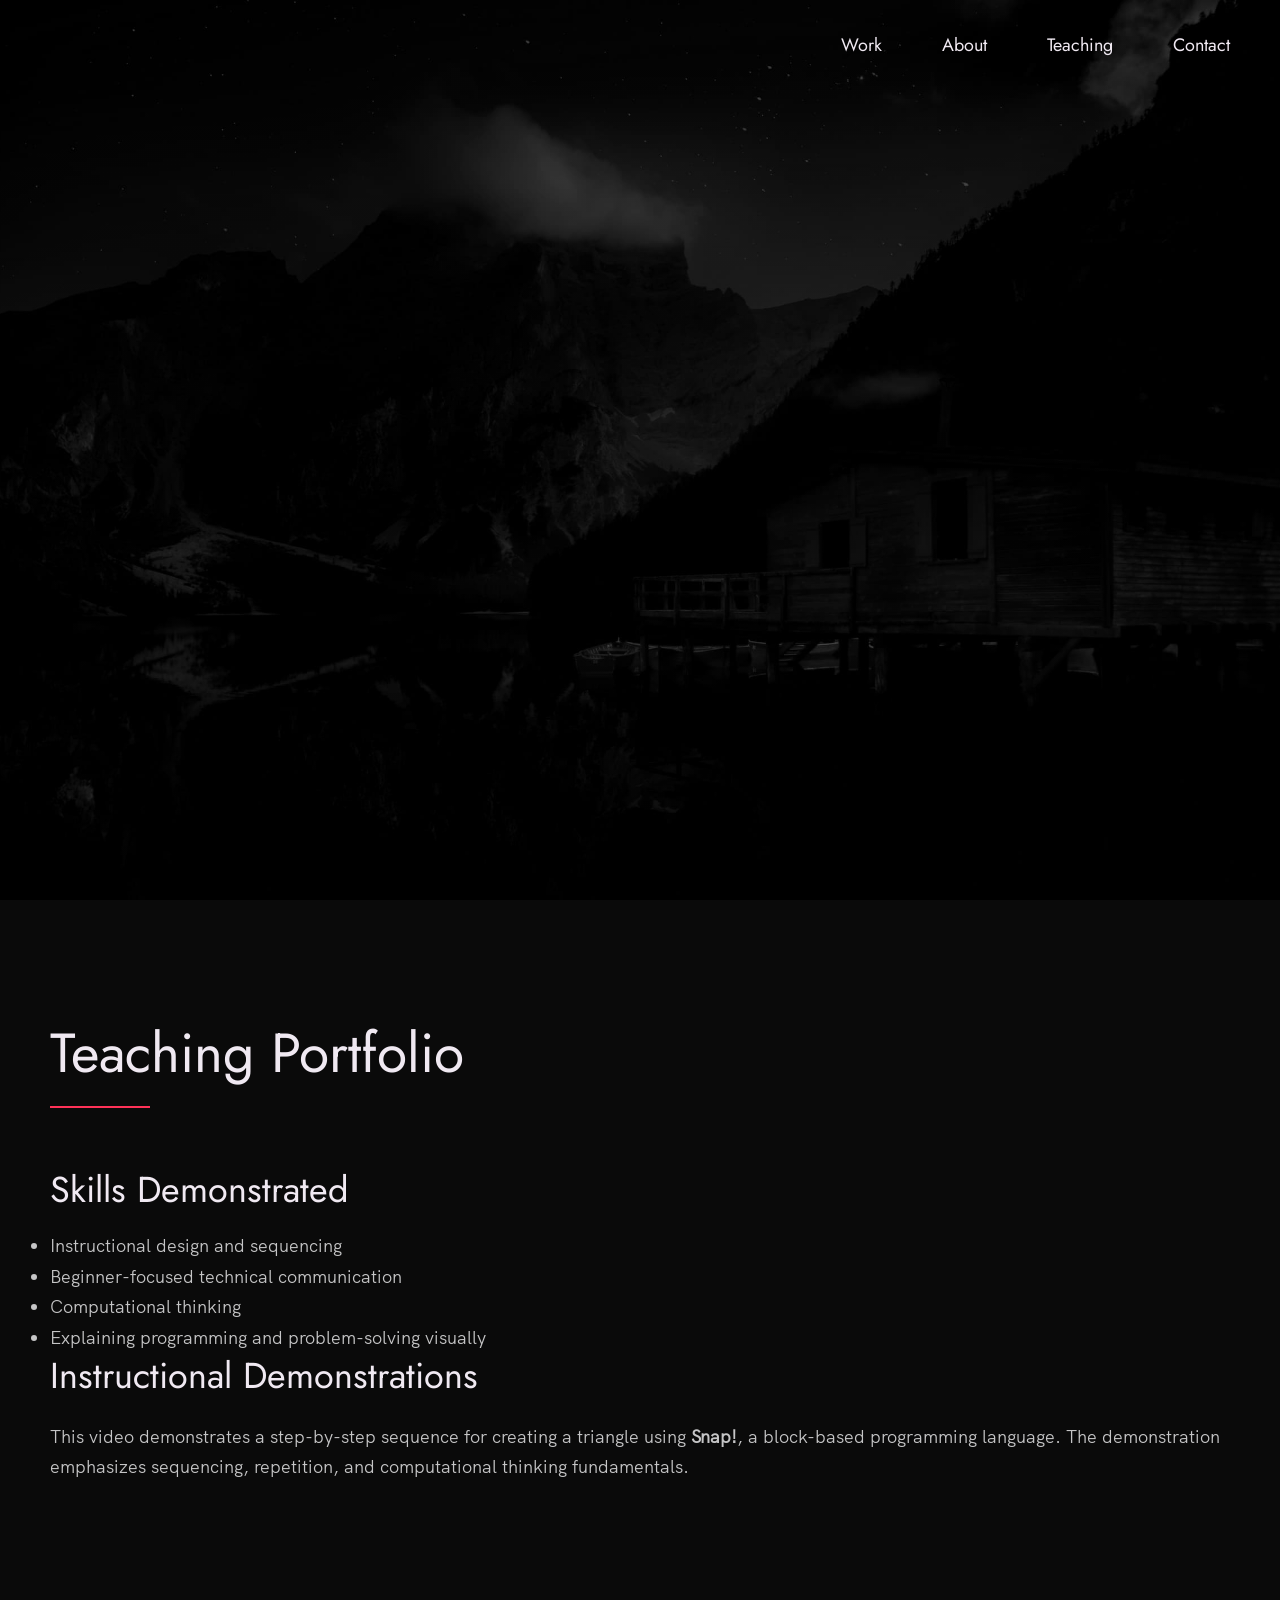
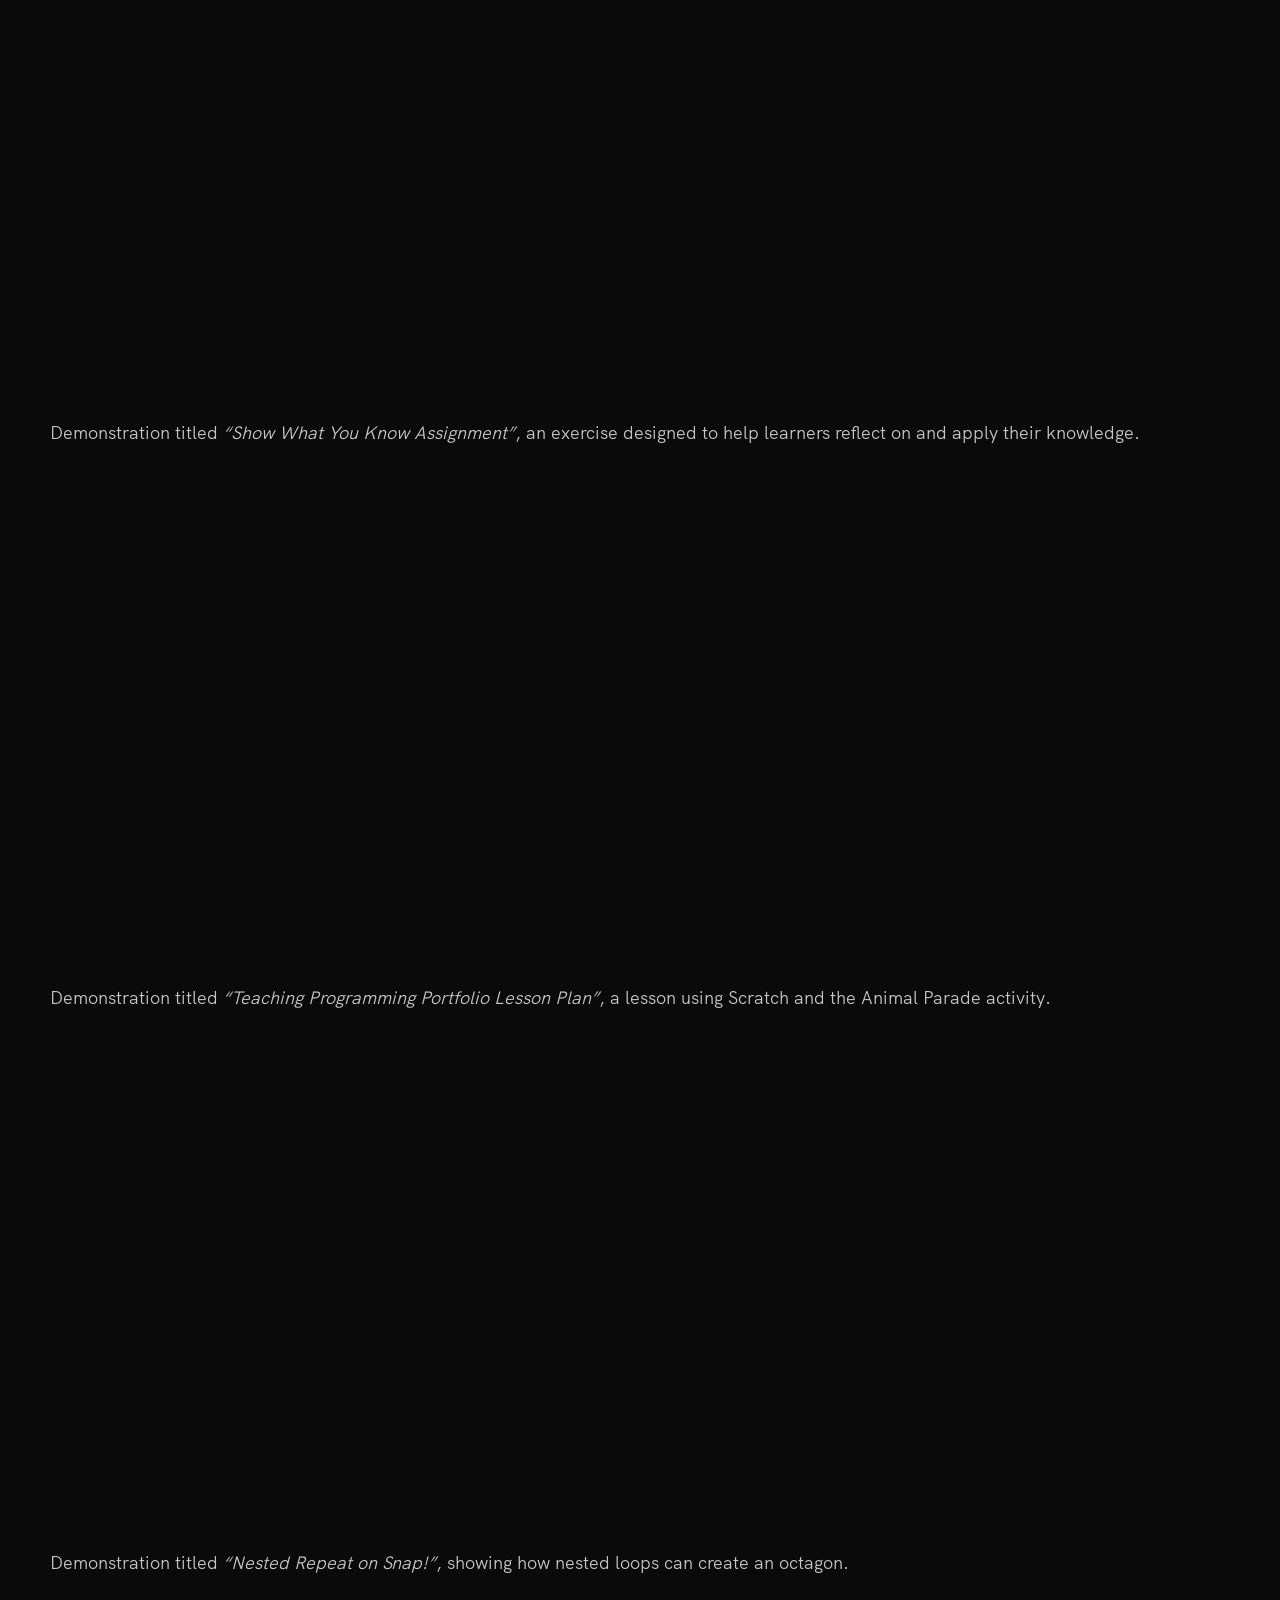
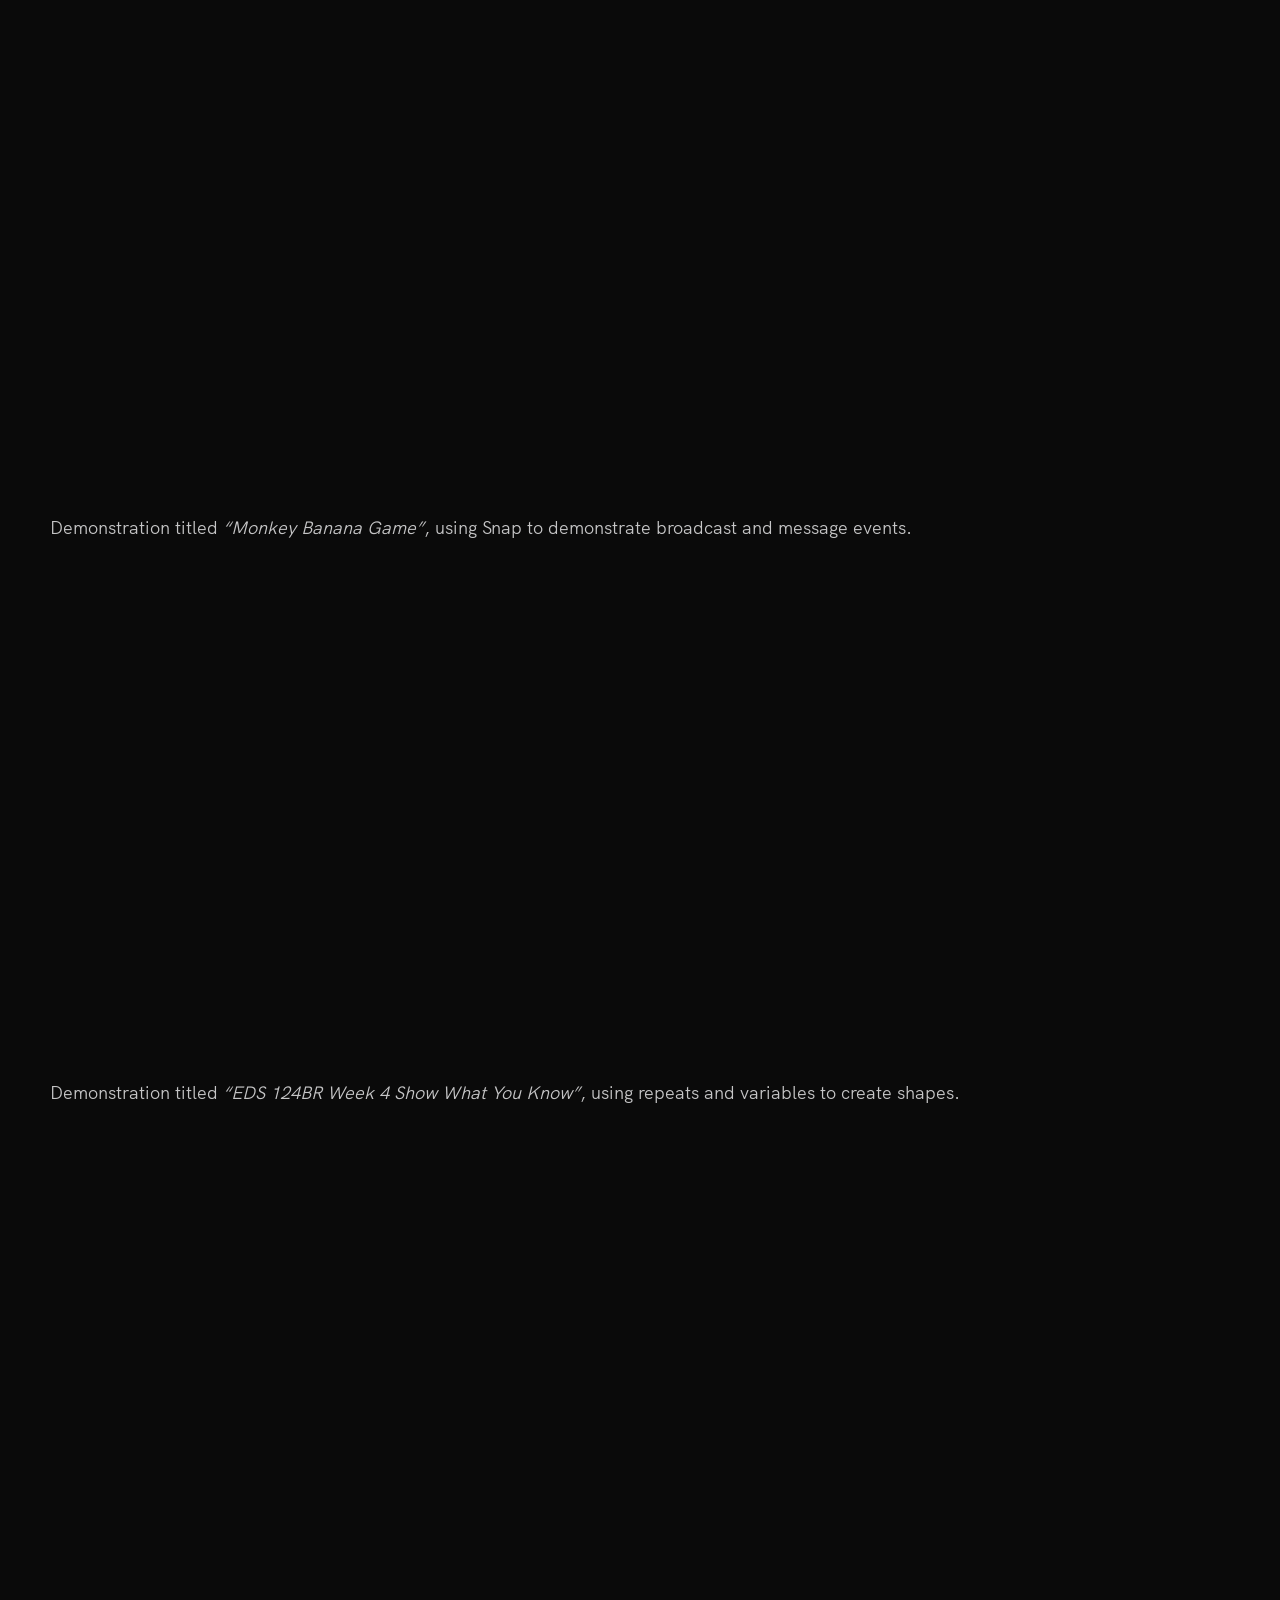
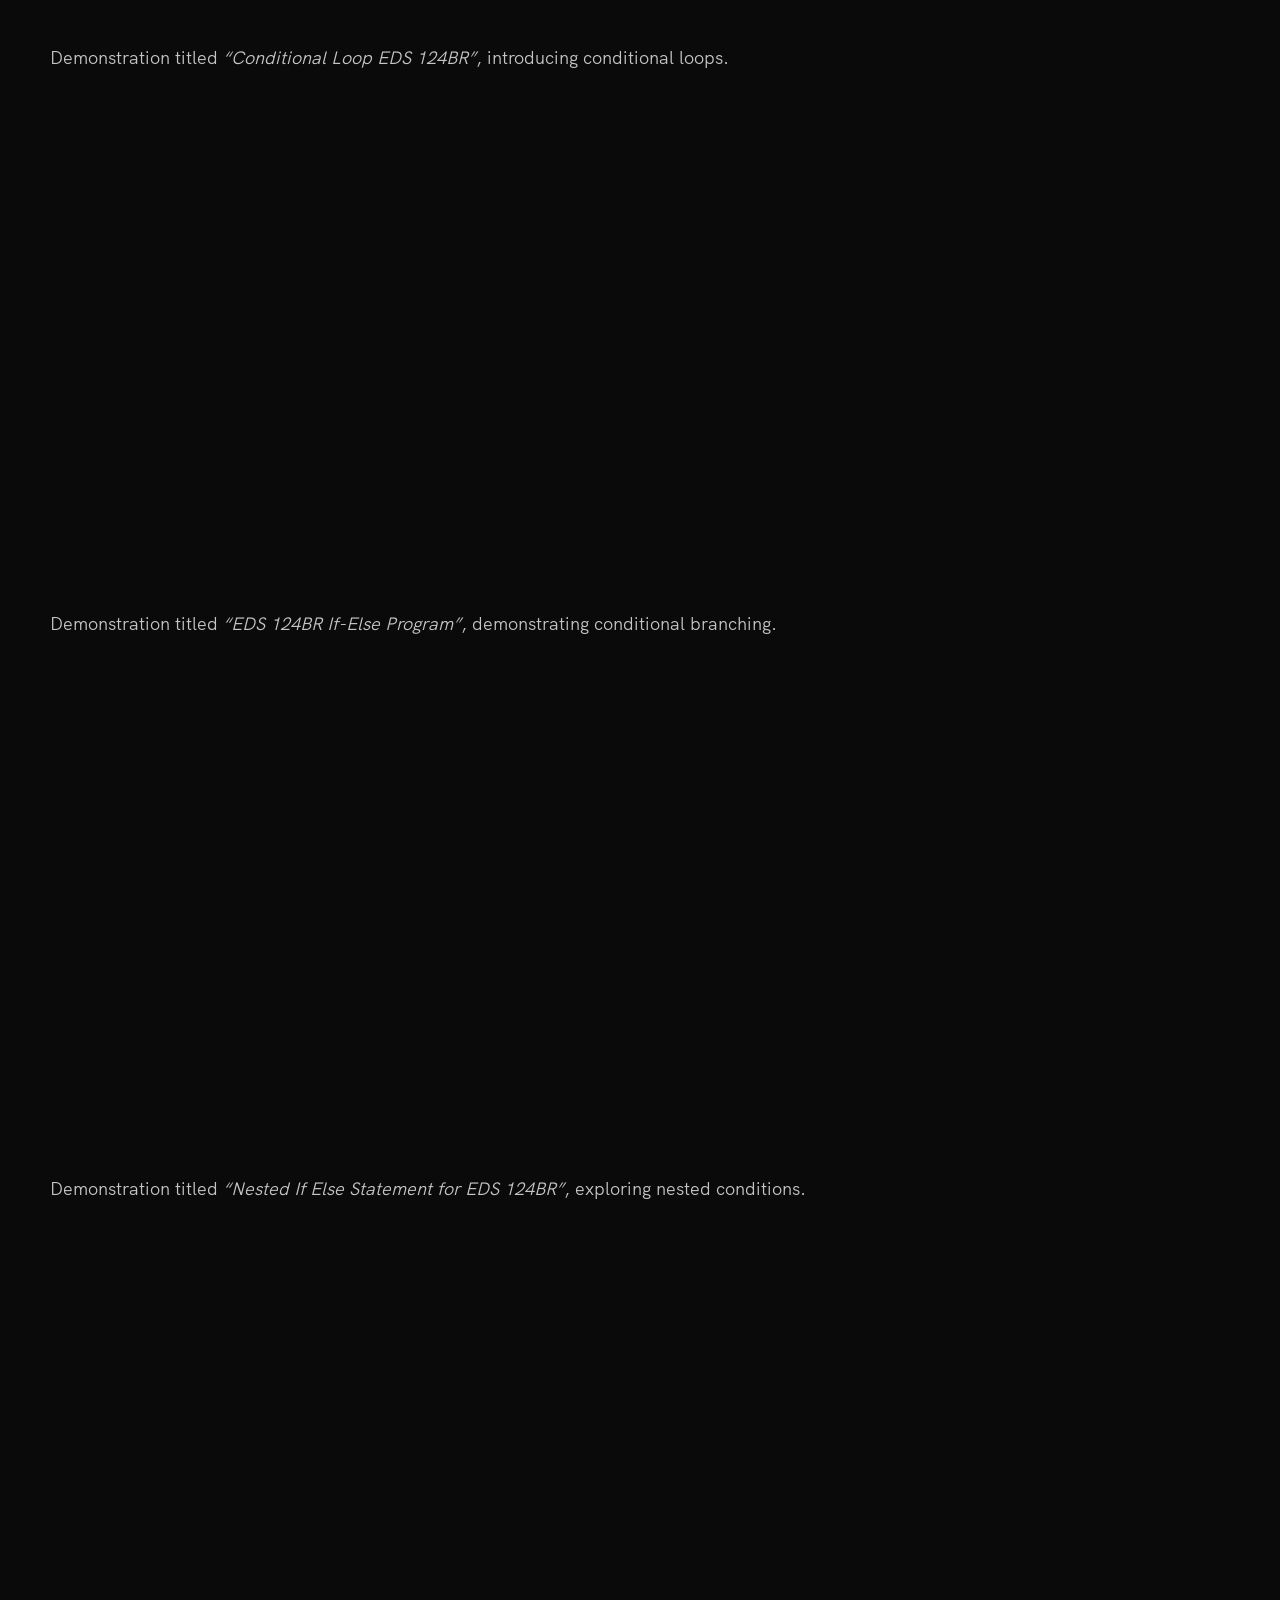
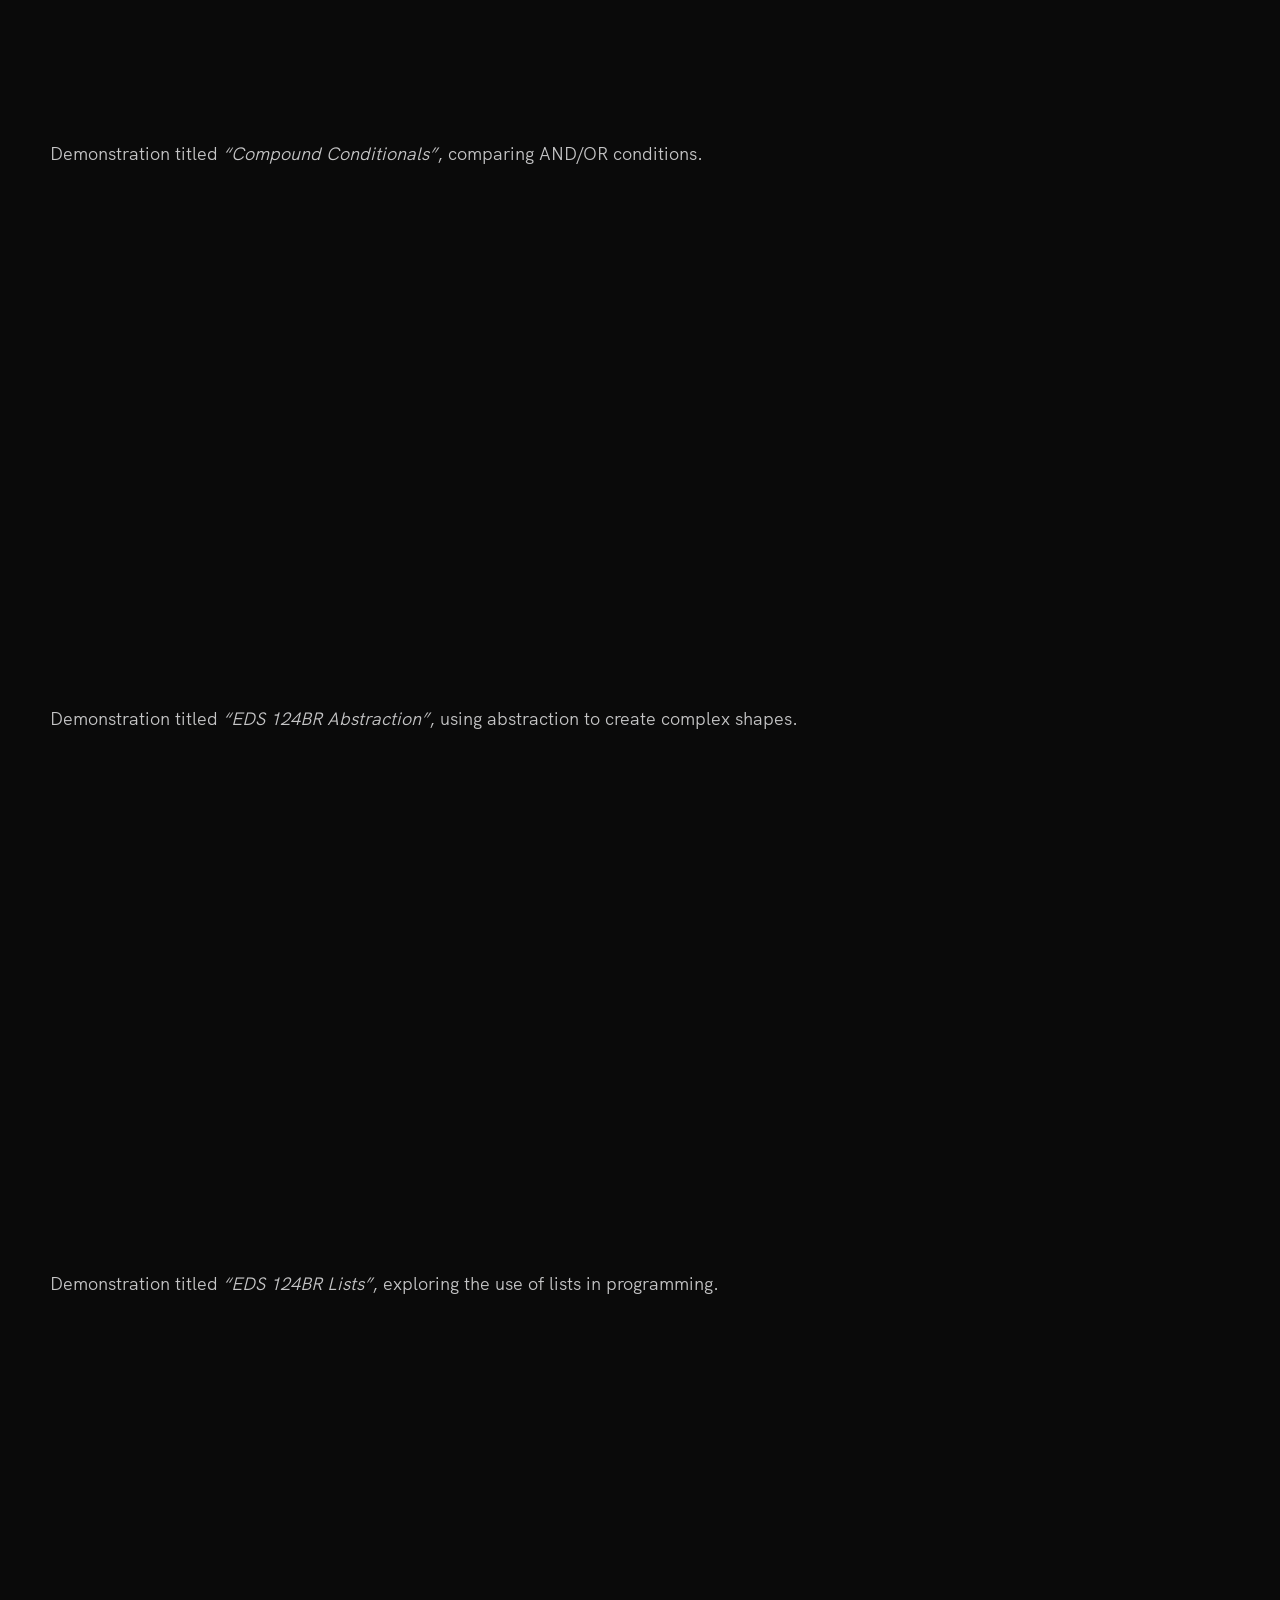
<file: videos.html>
<!DOCTYPE html>
<html lang="en">

<head>

<meta charset="UTF-8">
<meta name="viewport" content="width=device-width, initial-scale=1.0">

<title>Teaching Portfolio | Ryan Regala</title>

<link rel="stylesheet" href="index.css">
<link rel="stylesheet" href="videos.css">

</head>

<body>

<!-- Header -->
<header class="header" id="top">

<div class="row">

<nav class="nav">

<ul class="nav__items">
<li class="nav__item"><a href="index.html#work" class="nav__link">Work</a></li>
<li class="nav__item"><a href="index.html#about" class="nav__link">About</a></li>
<li class="nav__item"><a href="index.html#teaching" class="nav__link">Teaching</a></li>
<li class="nav__item"><a href="index.html#contact" class="nav__link">Contact</a></li>
</ul>

</nav>

</div>

</header>

<main>

<section class="teaching">

<div class="row">

<h2>Teaching Portfolio</h2>

<h3>Skills Demonstrated</h3>

<ul>
<li>Instructional design and sequencing</li>
<li>Beginner-focused technical communication</li>
<li>Computational thinking</li>
<li>Explaining programming and problem-solving visually</li>
</ul>

<h3>Instructional Demonstrations</h3>

<p>
This video demonstrates a step-by-step sequence for creating a triangle
using <strong>Snap!</strong>, a block-based programming language.
The demonstration emphasizes sequencing, repetition, and computational thinking fundamentals.
</p>

<div class="teaching__video">
<iframe
src="https://www.youtube.com/embed/e9J1iF7dnN8"
title="Sequence of making a triangle on Snap!"
allowfullscreen>
</iframe>
</div>

<!-- Video 2 -->

<p>
Demonstration titled <em>“Show What You Know Assignment”</em>, an exercise designed to help learners reflect on and apply their knowledge.
</p>

<div class="teaching__video">
<iframe
src="https://www.youtube.com/embed/Ht50_RxpgWM"
title="Show What You Know Assignment"
allowfullscreen>
</iframe>
</div>

<!-- Video 3 -->

<p>
Demonstration titled <em>“Teaching Programming Portfolio Lesson Plan”</em>, a lesson using Scratch and the Animal Parade activity.
</p>

<div class="teaching__video">
<iframe
src="https://www.youtube.com/embed/Rp8CYsCYBXc"
title="Teaching Programming Portfolio Lesson Plan"
allowfullscreen>
</iframe>
</div>

<!-- Video 4 -->

<p>
Demonstration titled <em>“Nested Repeat on Snap!”</em>, showing how nested loops can create an octagon.
</p>

<div class="teaching__video">
<iframe
src="https://www.youtube.com/embed/2A85roWGo0E"
title="Nested Repeat on Snap!"
allowfullscreen>
</iframe>
</div>

<!-- Video 5 -->

<p>
Demonstration titled <em>“Monkey Banana Game”</em>, using Snap to demonstrate broadcast and message events.
</p>

<div class="teaching__video">
<iframe
src="https://www.youtube.com/embed/gvvzbiipSno"
title="Monkey Banana Game"
allowfullscreen>
</iframe>
</div>

<!-- Video 6 -->

<p>
Demonstration titled <em>“EDS 124BR Week 4 Show What You Know”</em>, using repeats and variables to create shapes.
</p>

<div class="teaching__video">
<iframe
src="https://www.youtube.com/embed/3THEuH1O308"
title="EDS 124BR Week 4 Show What You Know"
allowfullscreen>
</iframe>
</div>

<!-- Video 7 -->

<p>
Demonstration titled <em>“Conditional Loop EDS 124BR”</em>, introducing conditional loops.
</p>

<div class="teaching__video">
<iframe
src="https://www.youtube.com/embed/cBpX8SfeQB8"
title="Conditional Loop EDS 124BR"
allowfullscreen>
</iframe>
</div>

<!-- Video 8 -->

<p>
Demonstration titled <em>“EDS 124BR If-Else Program”</em>, demonstrating conditional branching.
</p>

<div class="teaching__video">
<iframe
src="https://www.youtube.com/embed/XmJLZTveF8Q"
title="EDS 124BR If-Else Program"
allowfullscreen>
</iframe>
</div>

<!-- Video 9 -->

<p>
Demonstration titled <em>“Nested If Else Statement for EDS 124BR”</em>, exploring nested conditions.
</p>

<div class="teaching__video">
<iframe
src="https://www.youtube.com/embed/_of9DWy8fhQ"
title="Nested If Else Statement"
allowfullscreen>
</iframe>
</div>

<!-- Video 10 -->

<p>
Demonstration titled <em>“Compound Conditionals”</em>, comparing AND/OR conditions.
</p>

<div class="teaching__video">
<iframe
src="https://www.youtube.com/embed/_OxFnaioekA"
title="Compound Conditionals"
allowfullscreen>
</iframe>
</div>

<!-- Video 11 -->

<p> Demonstration titled <em>“EDS 124BR Abstraction”</em>, using abstraction to create complex shapes. </p>

<div class="teaching__video">
<iframe
src="https://www.youtube.com/embed/JJDpC12g5FQ"
title="EDS 124BR Abstraction"
allowfullscreen>
</iframe>
</div>

<!-- Video 10 -->

<p>
Demonstration titled <em>“EDS 124BR Lists”</em>, exploring the use of lists in programming.
</p>

<div class="teaching__video">
<iframe
src="https://youtube.com/embed/Gn-BVaXiABE"
title="EDS 124BR Lists"
allowfullscreen>
</iframe>
</div>

</div>

</section>

</main>

</body>
</html>
</file>
<file: index.css>
/* --------------------------------------- */
/* ----- Basic Setup ----- */
/* --------------------------------------- */

@font-face {
    font-family: 'Hk Grotesk';
    font-style: normal;
    font-weight: 400;
    src: url('./fonts/HKGrotesk-Regular.woff') format('woff');
}

@font-face {
    font-family: 'Jost';
    font-style: normal;
    font-weight: 400;
    src: url('./fonts/Jost-Regular.ttf') format('truetype');
}

* {
    margin: 0;
    padding: 0;
    box-sizing: inherit;
}

:root {
    --font-size-small: 1.8rem;
    --font-size-normal: 2.2rem;
    --font-size-medium: 2.8rem;
    --font-size-medium-1: 3.6rem;
    --font-size-large: 5.5rem;
    --font-size-huge: 7.5rem;

    --font-stack: 'Hk Grotesk', sans-serif;

    --line-height-normal: 1.7;
    --line-height-small: 1.2;

    --black: #0a0a0a;
    --pink: #ff3258;
    --white: #f0e9f2;
    --white-1: #e5e5e6da;

    --container-max-width: 1180px;
    --container-normal-width: 800px;
    --container-medium-width: 700px;
    --container-small-width: 500px;

    --gutter-huge: 12rem;
    --gutter-medium: 6rem;
    --gutter-normal: 3rem;
    --gutter-small-1: 2.5rem;
    --gutter-small: 2rem;

    --border-light: 1px solid rgb(36, 35, 35);
}

html {
    font-size: 62.5%;
    box-sizing: border-box;
    scroll-behavior: smooth;
}

@media (max-width: 1000px) {
    html {
        font-size: 52%;
    }
}

body {
    font-size: var(--font-size-small);
    font-family: var(--font-stack);
    font-weight: 400;
    color: var(--white-1);
    line-height: var(--line-height-normal);
    background: var(--black);
    overflow-x: hidden;
}

.row {
    max-width: var(--container-max-width);
    margin: 0 auto;
}

@media (max-width: 1240px) {
    .row {
        padding: 0 var(--gutter-medium);
    }
}

@media (max-width: 600px) {
    .row {
        padding: 0 var(--gutter-small);
    }
}

section {
    padding: var(--gutter-huge) 0;
    border-bottom: var(--border-light);
}

img {
    object-fit: contain;
    max-width: 100%;
}

/* --------------------------------------- */
/* ----- Headlines ----- */
/* --------------------------------------- */

h1,
h2,
h3 {
    font-family: 'Jost', sans-serif;
    font-weight: 400;
    line-height: var(--line-height-small);
    color: var(--white);
}

.heading-primary {
    line-height: 1;
    font-size: var(--font-size-huge);
}

h2 {
    font-size: var(--font-size-large);
    margin-bottom: var(--gutter-medium);
}

h2::after {
    content: '';
    display: block;
    height: 2px;
    width: 10rem;
    background: var(--pink);
    margin: var(--gutter-small) 0;
}

h3 {
    font-size: var(--font-size-medium-1);
    margin-bottom: var(--gutter-small);
}

p {
    margin: var(--gutter-small-1) 0;
}

/* --------------------------------------- */
/* ----- Buttons ----- */
/* --------------------------------------- */

a {
    color: var(--white);
    font-family: 'Jost', sans-serif;
    transition: .2s;
}

.link:hover {
    color: var(--pink);
}

.btn {
    position: relative;
    display: inline-block;
    padding: 1rem 4.2rem;
    border: 1px solid var(--pink);
    text-decoration: none;
}

.btn::after {
    content: '';
    position: absolute;
    top: 0;
    left: 0;
    right: 100%;
    background: var(--white);
    height: 100%;
    z-index: -1;
    transition: .2s;
}

.btn:hover::after {
    right: 0;
    background: var(--pink);
}

.btn--pink {
    background: var(--pink);
}

.btn--pink:hover {
    background: transparent;
}

/* --------------------------------------- */
/* ----- Navigation ----- */
/* --------------------------------------- */

.nav {
    display: flex;
    justify-content: flex-end;
    padding: var(--gutter-normal) 0;
}

.nav__items {
    display: flex;
    list-style: none;
}

.nav__item:not(:last-child) {
    margin-right: var(--gutter-medium);
}

.nav__link {
    position: relative;
    padding: 1rem 0;
    text-decoration: none;
}

.nav__link::after {
    content: '';
    position: absolute;
    bottom: 0;
    left: 0;
    right: 100%;
    height: 2px;
    background: var(--pink);
    transition: .25s;
}

.nav__link:hover::after {
    right: 0;
}

/* --------------------------------------- */
/* ----- Header ----- */
/* --------------------------------------- */

.header {
    background: linear-gradient(rgba(0, 0, 0, .1), rgba(0, 0, 0, .4)), url('./images/header.jpg');
    height: 100vh;
    background-size: cover;
    background-position: center;
}

.header__text-box {
    height: 100vh;
    display: flex;
    align-items: center;
}

.header__text p {
    margin: 2rem 0 4rem;
    font-family: 'Jost', sans-serif;
    font-size: var(--font-size-medium);
}

#typing {
    display: block;
    min-height: 3rem;
}

#typing::after {
    content: "|";
    animation: blink 1s infinite;
}

@keyframes blink {
    0% { opacity: 1; }
    50% { opacity: 0; }
    100% { opacity: 1; }
}

/* --------------------------------------- */
/* ----- Work ----- */
/* --------------------------------------- */

.work__box {
    display: flex;
    align-items: center;
    transition: transform 0.3s ease, box-shadow 0.3s ease;
}

.work__box:hover {
    transform: translateY(-8px);
}

.work__box:not(:last-child) {
    margin-bottom: 20rem;
}

@media (max-width: 900px) {
    .work__box {
        flex-direction: column-reverse;
    }
}

.work__text {
    flex: 0 0 30%;
}

.nature-prototype .work__text {
    display: flex;
    flex-direction: column;
    justify-content: center;
}

.work__list {
    list-style-position: inside;
    margin-bottom: var(--gutter-normal);
}

.work__links {
    display: flex;
    align-items: center;
    gap: 1rem;
}

.link__text {
    position: relative;
    padding: .6rem;
    font-size: 1.6rem;
    text-decoration: none;
}

.link__text::after {
    content: '';
    position: absolute;
    left: 0;
    bottom: -2px;
    width: 0;
    height: 1px;
    background: var(--pink);
    transition: .3s;
}

.link__text:hover {
    color: var(--pink);
}

.link__text:hover::after {
    width: 100%;
}

.work__code {
    width: 20px;
    height: 20px;
    filter: invert(1);
}

.work__image {
    display: block;
    max-width: 100%;
    height: auto;
    transition: transform .4s ease;
    margin-left: auto;
    margin-right: auto;
}

.work__image:hover {
    transform: scale(1.03);
}

.work__image-box {
    position: relative;
    max-width: 600px;
    margin-bottom: var(--gutter-normal);
}

.work__video,
#project-screenshot {
    width: 100%;
    height: auto;
    border-radius: 8px;
    transition: opacity 0.5s ease;
}

.work__video {
    display: none;
    margin-top: 0.5rem;
}

.switch-button {
    position: absolute;
    bottom: 10px;
    right: 10px;
    z-index: 3;
    background-color: rgba(0, 0, 0, 0.6);
    color: white;
    border: none;
    padding: 0.5rem 1rem;
    border-radius: 50%;
    font-size: 1.5rem;
    cursor: pointer;
}

@media (min-width: 901px) {
    .work__image-box {
        flex: 1;
        margin-left: 6rem;
    }
}

/* Nature Conservancy / Figma embed fix */
.nature-prototype .work__image-box {
    display: flex;
    justify-content: center;
    align-items: center;
    flex: 1;
}

.nature-prototype iframe {
    display: block;
    width: 100%;
    max-width: 900px;
    margin: 0 auto;
}

/* --------------------------------------- */
/* ----- About ----- */
/* --------------------------------------- */

.about__content {
    display: flex;
    flex-direction: row-reverse;
    align-items: center;
}

@media (max-width: 900px) {
    .about__content {
        flex-direction: column-reverse;
    }
}

.about__photo-container {
    margin-bottom: var(--gutter-normal);
}

@media (min-width: 901px) {
    .about__text {
        flex: 0 0 35%;
    }

    .about__photo-container {
        flex: 1;
        margin-right: var(--gutter-huge);
    }
}

.about__text p {
    margin-bottom: 1.8rem;
    line-height: 1.8;
}

/* --------------------------------------- */
/* ----- Contact ----- */
/* --------------------------------------- */

.contact__info {
    max-width: var(--container-medium-width);
}

/* --------------------------------------- */
/* ----- Footer ----- */
/* --------------------------------------- */

.footer {
    text-align: center;
    padding: var(--gutter-medium) 0 var(--gutter-normal);
}

.footer__social-links {
    display: flex;
    justify-content: center;
    padding: var(--gutter-normal) 0;
    list-style: none;
}

.footer__social-link-item:not(:last-child) {
    margin-right: var(--gutter-small);
}

.footer__social-image {
    height: 4rem;
}

.footer__github-buttons {
    display: flex;
    justify-content: center;
}

.footer__github-buttons iframe {
    height: 2.5rem;
    width: 84px;
}

/* --------------------------------------- */
/* ----- Back To Top ----- */
/* --------------------------------------- */

.back-to-top {
    position: fixed;
    bottom: 4rem;
    right: 4rem;
    display: flex;
    justify-content: center;
    align-items: center;
    height: 5.5rem;
    width: 5.5rem;
    background: var(--pink);
    border-radius: 50%;
    visibility: hidden;
}

.back-to-top__image {
    height: 70%;
}

/* --------------------------------------- */
/* ----- Teaching / Mentorship ----- */
/* --------------------------------------- */

.teaching__content {
    max-width: var(--container-normal-width);
}

.teaching__text ul {
    list-style-position: inside;
    margin: var(--gutter-small) 0 var(--gutter-normal);
}

.teaching__video {
    margin: var(--gutter-medium) auto;
    max-width: 720px;
}

.teaching__video iframe {
    width: 100%;
    height: 405px;
    border-radius: 8px;
    border: none;
}

@media (max-width: 900px) {
    .teaching__video iframe {
        height: 300px;
    }
}

@media (max-width: 500px) {
    .teaching__video iframe {
        height: 220px;
    }
}
</file>
<file: videos.css>
/* --------------------------------------- */
/* ----- Videos Page Layout ----- */
/* --------------------------------------- */

.videos-header {
    text-align: center;
    padding: 6rem 0 3rem 0;
}

.videos-header h1 {
    font-size: 5rem;
    color: var(--white);
}

.videos-header p {
    max-width: 700px;
    margin: 2rem auto;
    font-size: var(--font-size-normal);
}

/* --------------------------------------- */
/* ----- Video Grid ----- */
/* --------------------------------------- */

.video-grid {
    display: grid;
    grid-template-columns: repeat(3, 1fr);
    gap: 3rem;
    margin-top: 4rem;
}

/* Tablet */

@media (max-width: 900px) {
    .video-grid {
        grid-template-columns: repeat(2, 1fr);
    }
}

/* Mobile */

@media (max-width: 600px) {
    .video-grid {
        grid-template-columns: 1fr;
    }
}

/* --------------------------------------- */
/* ----- Video Cards ----- */
/* --------------------------------------- */

.video-card {
    background: #111;
    padding: 1.5rem;
    border-radius: 10px;
    transition: transform 0.3s ease;
}

.video-card:hover {
    transform: translateY(-5px);
}

.video-card iframe {
    width: 100%;
    height: 220px;
    border-radius: 6px;
}

.video-title {
    margin-top: 1rem;
    font-size: 1.8rem;
    color: var(--white);
}
</file>
